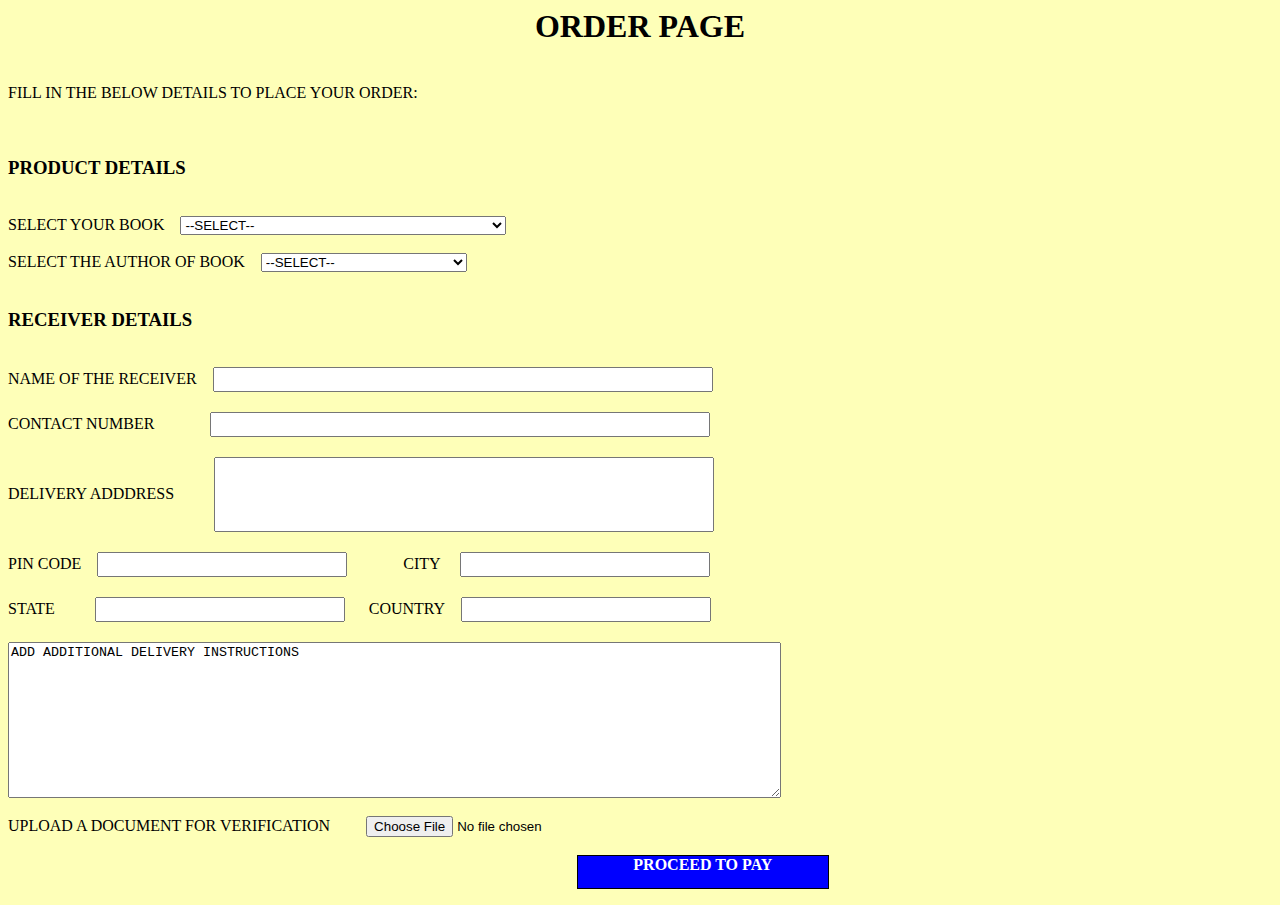
<file: BOOK ORDER.html>
<HTML>
<HEAD>
<TITLE>ONLINE ORDER</TITLE>
<STYLE>
input[type="text"],
input[type="password"] {
  margin-bottom: 20px;
  padding: 4px;
  width: 500px;
  height: 25px;
}
input[type="submit"] {
  margin-top: 28px;
  width: 150px;
  height: 32px;
  }
  body{
 background-color: #feffb8;
 color: #000000;
 }
 a:link {
  color: #ffffff;
  background-color: transparent;
  text-decoration: none;
}

a:visited {
  color: #ffffff;
  background-color: transparent;
  text-decoration: none;
}

a:hover {
  color: #ffffff;
  background-color: transparent;
  text-decoration: none;
}

a:active {
  color: #ffffff;
  background-color: transparent;
  text-decoration: none;
}
  </STYLE>
</HEAD>
<BODY>
<H1><CENTER>ORDER PAGE</CENTER></H1>
<BR>
FILL IN THE BELOW DETAILS TO PLACE YOUR ORDER:
<BR><BR><BR>
<FORM>
<H3>PRODUCT DETAILS</H3><BR>
SELECT YOUR BOOK &nbsp;&nbsp;
<SELECT NAME="BOOK" SIZE="1">
<OPTION>--SELECT--</OPTION>
<OPTION>HAMLET</OPTION>
<OPTION>ALL THE WORLD'S A STAGE</OPTION>
<OPTION>THE TWO GENTLEMEN OF VERONA</OPTION>
<OPTION>A LOVER'S COMPLAINT</OPTION>
<OPTION>THE TRAGEDY OF ROMIO AND JULIET</OPTION>
<OPTION>ORPHEUS</OPTION>
<OPTION>WINGS OF FIRE:AN AUTOBIOGRAPHY</OPTION>
<OPTION>INDIA 2020:A VISION FOR THE NEW MILLENIUM</OPTION>
<OPTION>MERA PARIVAR</OPTION>
<OPTION>NEERJA</OPTION>
<OPTION>SANSMARAN</OPTION>
<OPTION>DEEPSHIKHA</OPTION>
<OPTION>KALA AUR BOODHA CHAND</OPTION>
<OPTION>GRAMAYA</OPTION>
<OPTION>GUNJAN</OPTION>
<OPTION>CHATURANGA</OPTION>
<OPTION>GITANJALI</OPTION>
</SELECT>
<BR><BR>
SELECT THE AUTHOR OF BOOK &nbsp;&nbsp;
<SELECT NAME="AUTHOR" SIZE="1">
<OPTION>--SELECT--</OPTION>
<OPTION>WILLIAM SHAKESPEAR</OPTION>
<OPTION>DR. A.P.J. ABDUL KALAM SIR</OPTION>
<OPTION>MAHADEVI VERMA</OPTION>
<OPTION>SUMITRANANDAN PANT</OPTION>
<OPTION>RABINDRANATH TAGORE</OPTION>
</SELECT>
<BR><BR>
<H3>RECEIVER DETAILS</H3><BR>
NAME OF THE RECEIVER &nbsp;&nbsp; <INPUT TYPE="TEXT" NAME="USERNAME" MAXLENGTH="100"><BR>
CONTACT NUMBER &nbsp;&nbsp;&nbsp;&nbsp;&nbsp;&nbsp;&nbsp;&nbsp;&nbsp;&nbsp;&nbsp;&nbsp; <INPUT TYPE="TEXT" NAME="CONTACT NO" MAXLENGTH="100"><BR>
DELIVERY ADDDRESS &nbsp;&nbsp;&nbsp;&nbsp;&nbsp;&nbsp;&nbsp;&nbsp; <INPUT TYPE="TEXT" NAME="ADDRESS" MAXLENGTH="500" STYLE="height: 75;"><BR>
PIN CODE &nbsp;&nbsp; <INPUT TYPE="TEXT" NAME="PIN CODE" MAXLENGTH="10" STYLE="width: 250px;">
&nbsp;&nbsp;&nbsp;&nbsp;&nbsp;&nbsp;&nbsp;&nbsp;&nbsp;&nbsp;&nbsp;&nbsp;
CITY &nbsp;&nbsp;&nbsp; <INPUT TYPE="TEXT" NAME="CITY" MAXLENGTH="50" STYLE="width: 250px;"><BR>
STATE &nbsp;&nbsp;&nbsp;&nbsp;&nbsp;&nbsp;&nbsp;&nbsp; <INPUT TYPE="TEXT" NAME="STATE" MAXLENGTH="50" STYLE="width: 250px;">
&nbsp;&nbsp;&nbsp;&nbsp;
COUNTRY &nbsp;&nbsp; <INPUT TYPE="TEXT" NAME="COUNTRY" MAXLENGTH="50" STYLE="width: 250px;"><BR>
<TEXTAREA COLS="94" ROWS="10" NAME="INSTRUCTIONS">ADD ADDITIONAL DELIVERY INSTRUCTIONS</TEXTAREA><BR><BR>
UPLOAD A DOCUMENT FOR VERIFICATION &nbsp;&nbsp;&nbsp;&nbsp;&nbsp;&nbsp;&nbsp;&nbsp;<INPUT TYPE="FILE" NAME="myfile" SIZE="50">
<BR><BR>
<div STYLE="margin-left:45%; height: 32px; width: 250px; font-weight: bold; border: 1px solid black; background-color: blue; ">
<A HREF="PAYMENT.HTML"><center>PROCEED TO PAY</center></A>
</div>
</FORM>
</BODY>
</HTML>
</file>
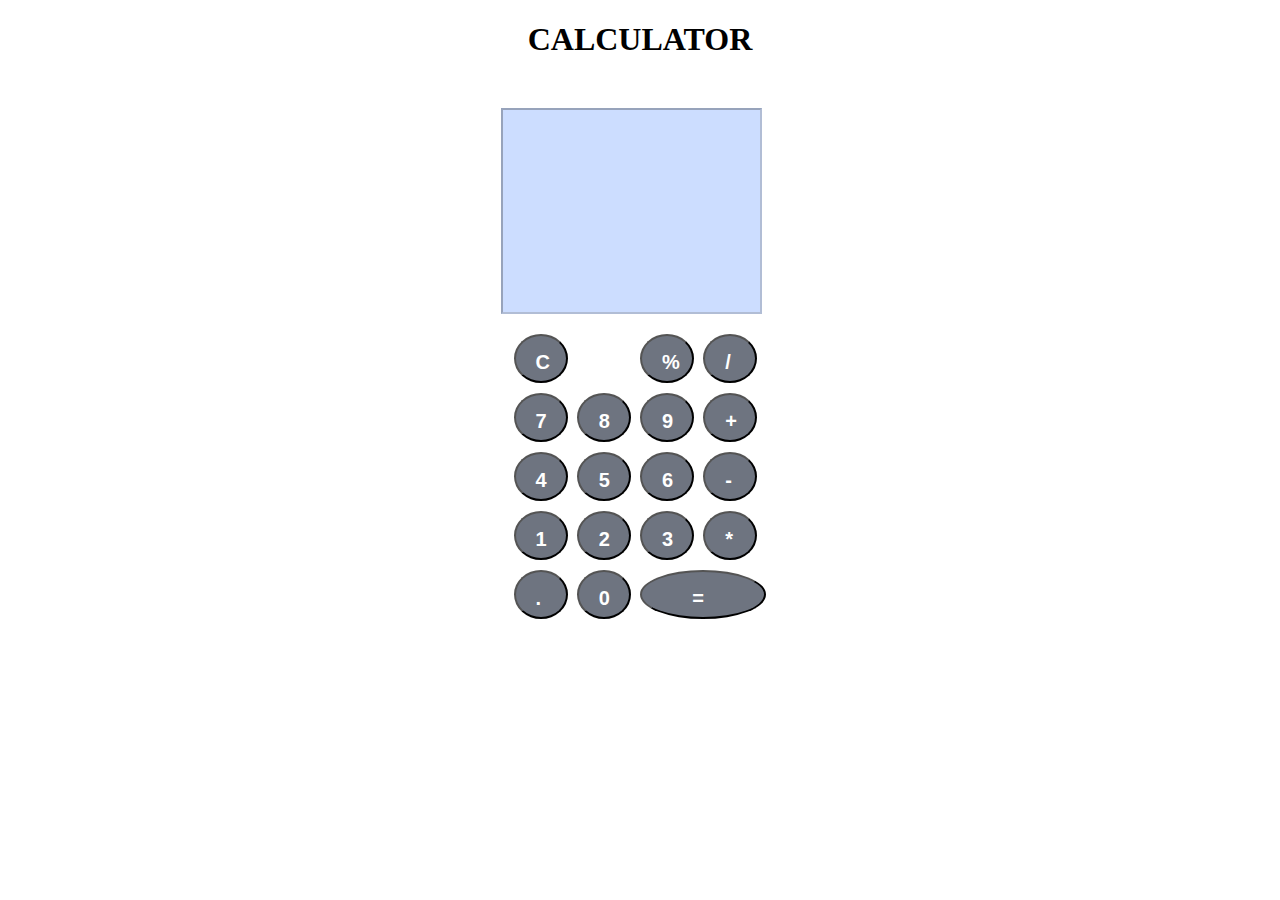
<file: CALCULATOR.html>
<!DOCTYPE HTML>
<HTML>
<HEAD>
<TITLE>CALCULATOR</TITLE>
<STYLE>
input[type="button"]{
  width: 100%;
  margin-bottom: 20px;
  height: 5px;
  font-weight: bold;
  border-radius: 100%;
  padding-left: 20px;
  padding-right: 30px;
  padding-top: 15px;
  padding-bottom: 30px;
  font-size: 20px;
  text-align: center;
  background: #6e7480;
  color: #ffffff;

}
input[type="text"]{
  margin-top: 10PX;
  width: 100%;
  height: 100%;
  font-weight: bold;
  font-size: 50px;
  margin-bottom: 10px;
  text-align: right;
  background: #ccddff;
}

</STYLE>
<SCRIPT>
function clr(){
document.getElementById('display').value="";
}
function data(val){
document.getElementById('display').value+=val;
}
function calculate(){
var x=document.getElementById('display').value;
document.getElementById('display').value=eval(x);
}
</SCRIPT>
</HEAD>
<BODY>
<H1><CENTER>CALCULATOR</CENTER></H1>
<BR>
<DIV STYLE="margin-left: 39%; width: 20%; height: 200px">
<INPUT TYPE="TEXT" MAXLENGTH="100" ID="display" disabled >
</DIV>
<BR><BR>
<DIV STYLE="width: 100%; height: 5px;">
<DIV STYLE="margin-left: 40%; width: 10%; height: 100%; float: left;">
<DIV STYLE="width: 5%; height: 100%; float: left;"><INPUT TYPE="BUTTON" VALUE="C" ONCLICK="clr()"/></DIV>
</DIV>
<DIV STYLE="margin-left: 50%; width: 10%; height: 100%;">
<DIV STYLE="width: 5%; height: 100%; float: left;"><INPUT TYPE="BUTTON" VALUE="%" ONCLICK="data('%')"/></DIV>
<DIV STYLE="margin-left: 50%; width: 5%; height: 100%;"><INPUT TYPE="BUTTON" VALUE="/" ONCLICK="data('/')"/></DIV>
</DIV>
</DIV>
<BR><BR><BR>
<DIV STYLE="width: 100%; height: 5px;">
<DIV STYLE="margin-left: 40%; width: 10%; height: 100%; float: left;">
<DIV STYLE="width: 5%; height: 100%; float: left;"><INPUT TYPE="BUTTON" VALUE="7" ONCLICK="data('7')"/></DIV>
<DIV STYLE="margin-left: 50%; width: 5%; height: 100%;"><INPUT TYPE="BUTTON" VALUE="8" ONCLICK="data('8')"/></DIV>
</DIV>
<DIV STYLE="margin-left: 50%; width: 10%; height: 100%;">
<DIV STYLE="width: 5%; height: 100%; float: left;"><INPUT TYPE="BUTTON" VALUE="9" ONCLICK="data('9')"/></DIV>
<DIV STYLE="margin-left: 50%; width: 5%; height: 100%;"><INPUT TYPE="BUTTON" VALUE="+" ONCLICK="data('+')"/></DIV>
</DIV>
</DIV>
<BR><BR><BR>
<DIV STYLE="width: 100%; height: 5px;">
<DIV STYLE="margin-left: 40%; width: 10%; height: 100%; float: left;">
<DIV STYLE="width: 5%; height: 100%; float: left;"><INPUT TYPE="BUTTON" VALUE="4" ONCLICK="data('4')"/></DIV>
<DIV STYLE="margin-left: 50%; width: 5%; height: 100%;"><INPUT TYPE="BUTTON" VALUE="5" ONCLICK="data('5')"/></DIV>
</DIV>
<DIV STYLE="margin-left: 50%; width: 10%; height: 100%;">
<DIV STYLE="width: 5%; height: 100%; float: left;"><INPUT TYPE="BUTTON" VALUE="6" ONCLICK="data('6')"/></DIV>
<DIV STYLE="margin-left: 50%; width: 5%; height: 100%;"><INPUT TYPE="BUTTON" VALUE="-" ONCLICK="data('-')"/></DIV>
</DIV>
</DIV>
<BR><BR><BR>
<DIV STYLE="width: 100%; height: 5px;">
<DIV STYLE="margin-left: 40%; width: 10%; height: 100%; float: left;">
<DIV STYLE="width: 5%; height: 100%; float: left;"><INPUT TYPE="BUTTON" VALUE="1" ONCLICK="data('1')"/></DIV>
<DIV STYLE="margin-left: 50%; width: 5%; height: 100%;"><INPUT TYPE="BUTTON" VALUE="2" ONCLICK="data('2')"/></DIV>
</DIV>
<DIV STYLE="margin-left: 50%; width: 10%; height: 100%;">
<DIV STYLE="width: 5%; height: 100%; float: left;"><INPUT TYPE="BUTTON" VALUE="3" ONCLICK="data('3')"/></DIV>
<DIV STYLE="margin-left: 50%; width: 5%; height: 100%;"><INPUT TYPE="BUTTON" VALUE="*" ONCLICK="data('*')"/></DIV>
</DIV>
</DIV>
<BR><BR><BR>
<DIV STYLE="width: 100%; height: 5px;">
<DIV STYLE="margin-left: 40%; width: 10%; height: 100%; float: left;">
<DIV STYLE="width: 5%; height: 100%; float: left;"><INPUT TYPE="BUTTON" VALUE="." ONCLICK="data('.')"/></DIV>
<DIV STYLE="margin-left: 50%; width: 5%; height: 100%;"><INPUT TYPE="BUTTON" VALUE="0" ONCLICK="data('0')"/></DIV>
</DIV>
<DIV STYLE="margin-left: 50%; width: 10%; height: 100%;">
<DIV STYLE="width: 100%; height: 100%; float: left;"><INPUT TYPE="BUTTON" VALUE="=" ONCLICK="calculate()"/></DIV>
</DIV>
</DIV>
<BR><BR><BR>

</BODY>
</HTML>
</file>
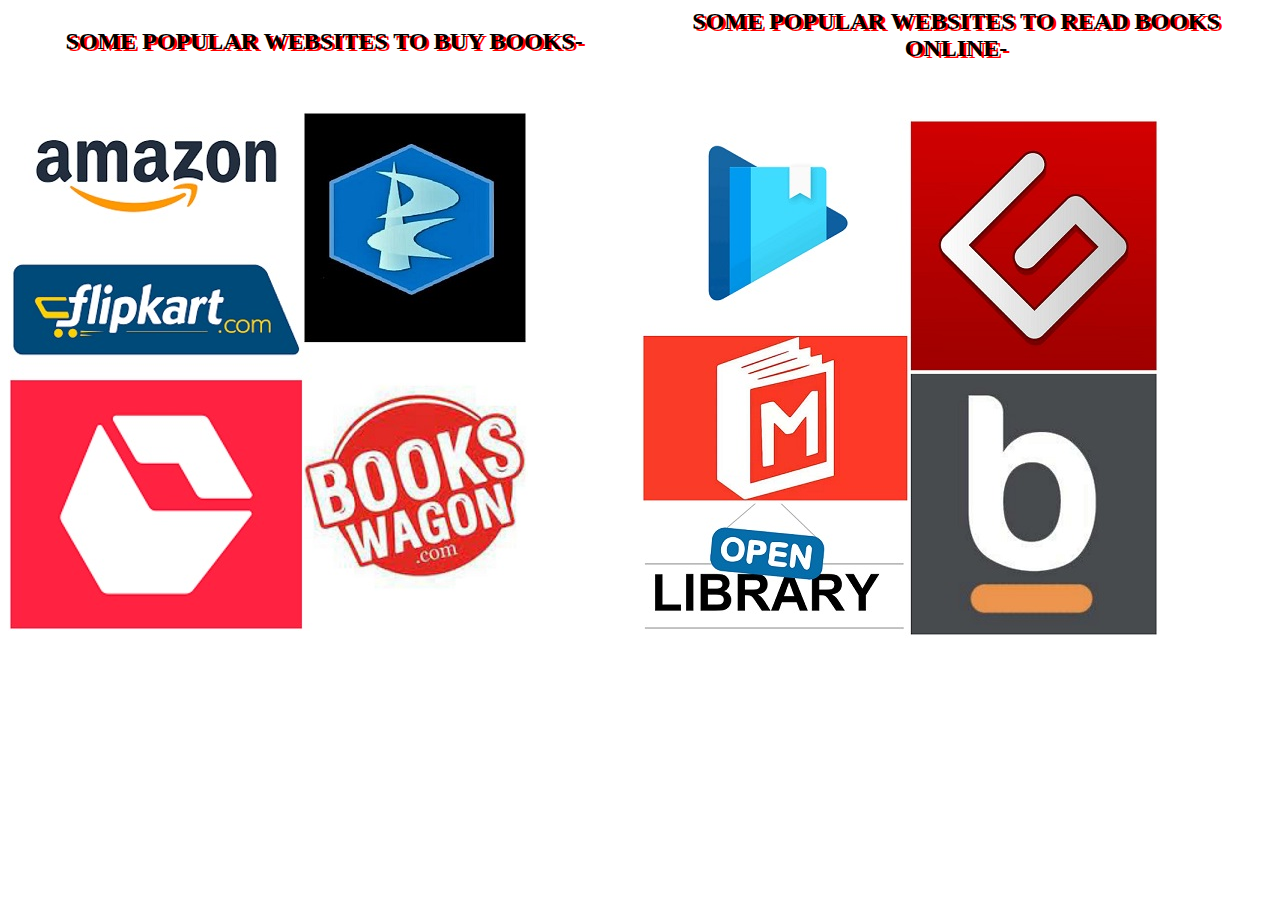
<file: IMAGE MAP.html>
<HTML>
<HEAD>
<TITLE>BUY OR READ</TITLE>
</HEAD>
<BODY>
<div style="width: 100%;">
<div style="width: 50%; height=: 100px; float: left;">
<H2 STYLE="weight:bold; text-align:center; text-shadow: 3px 2px red;">SOME POPULAR WEBSITES TO BUY BOOKS-</H2>
<BR><BR>
<IMG SRC="Buy1.jpg" alt="buy" usemap="#buy">
<map name="buy">
<area shape="rect" coords="297,6,513,227" alt ="pustakkosh" href="https://pustakkosh.com/">
<area shape="rect" coords="8,6,285,127" alt ="amazon" href="https://amazon.in/">
<area shape="poly" coords="8,153,250,153,289,243,8,243" alt ="flipcart" href="https://www.flipkart.com/">
<area shape="circle" coords="414,379,100" alt="bookswagon" href="https://www.bookswagon.com/">
<area shape="rect" coords="4,268,296,516" alt="snapdeal" href="https://www.snapdeal.com/">
</map>
</div>
<div style="margin-left: 50%; height: 100px;">
<H2 STYLE="weight:bold; text-align:center; text-shadow: 3px 2px red;">SOME POPULAR WEBSITES TO READ BOOKS ONLINE-</H2>
<BR><BR>
<IMG SRC="Online1.jpg" alt="online" usemap="#online">
<map name="online">
<area shape="rect" coords="270,256,514,515" alt ="bookboon" href="https://bookboon.com/">
<area shape="rect" coords="6,215,266,383" alt ="manybooks" href="https://manybooks.net/">
<area shape="poly" coords="72,25,117,48,184,48,188,88,210,107,72,181" alt ="googlebooks" href="https://books.google.com/">
<area shape="poly" coords="6,445,71,445,75,409,182,422,186,444,266,447,264,510,5,509" alt="openlibrary" href="https://openlibrary.org/">
<area shape="rect" coords="272,5,515,251" alt="gutenberg" href="https://www.gutenberg.org/">
</map>
</div>
</div>
</BODY>
</HTML>
</file>
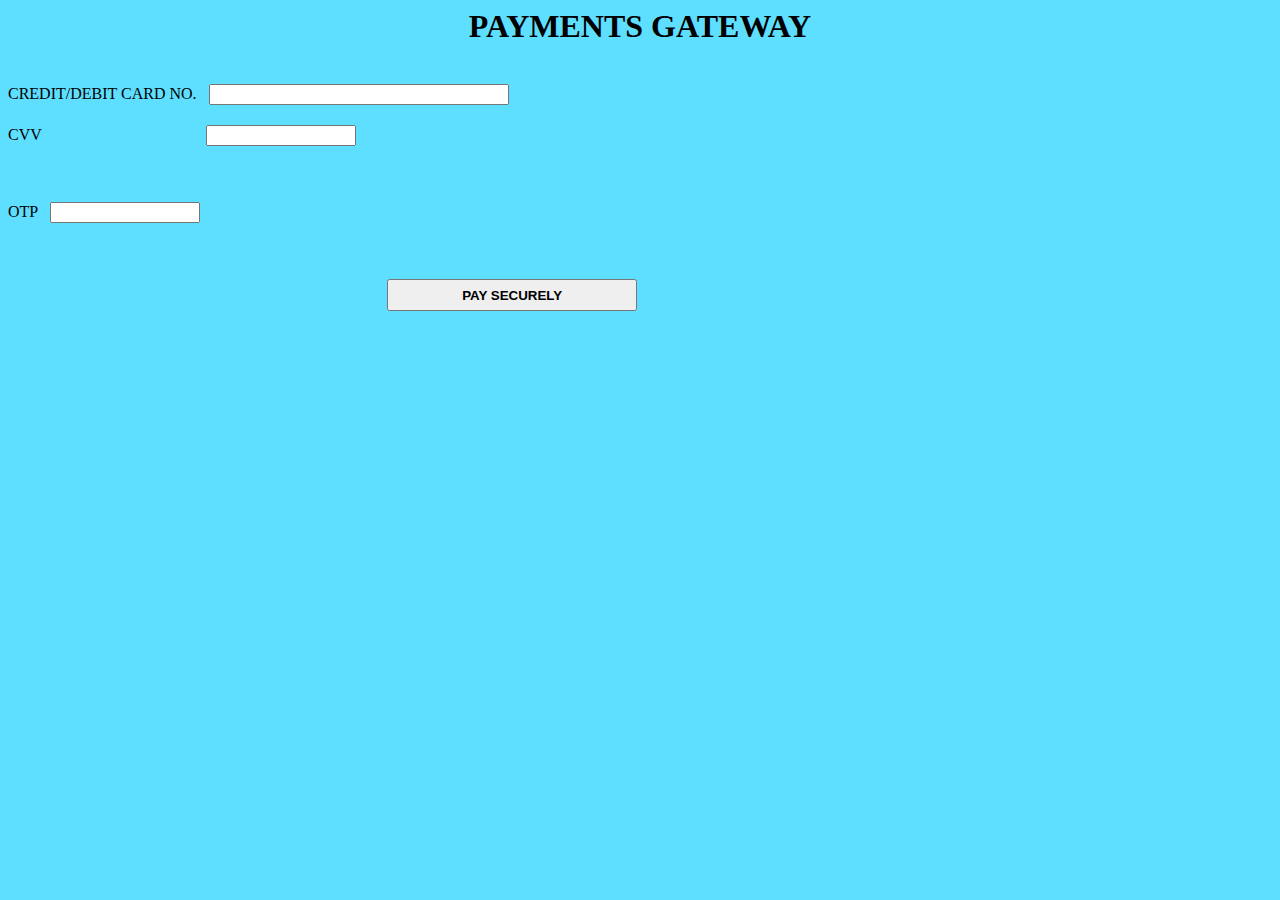
<file: PAYMENT.html>
<HTML>
<HEAD>
<TITLE>PAYMENTS GATEWAY</TITLE>
<STYLE>
body{
background-color: #5edfff;
}
</STYLE>
</HEAD>
</BODY>
<H1><CENTER>PAYMENTS GATEWAY</CENTER></H1>
<BR>
<FORM>
CREDIT/DEBIT CARD NO. &nbsp;&nbsp;<INPUT TYPE="TEXT" NAME="CARDNO" MAXLENGTH="15" STYLE="WIDTH: 300PX; HEIGHT; 30PX; MARGIN-BOTTOM: 20PX;"><BR>
CVV &nbsp;&nbsp;&nbsp;&nbsp;&nbsp;&nbsp;&nbsp;&nbsp;&nbsp;&nbsp;&nbsp;&nbsp;&nbsp;&nbsp;&nbsp;&nbsp;&nbsp;&nbsp;&nbsp;&nbsp;&nbsp;&nbsp;&nbsp;&nbsp;
&nbsp;&nbsp;&nbsp;&nbsp;&nbsp;&nbsp;&nbsp;&nbsp;&nbsp;&nbsp;&nbsp;&nbsp;&nbsp;&nbsp;
<INPUT TYPE="PASSWORD" MAXLENGTH="5" STYLE="WIDTH: 150PX; HEIGHT; 30PX; MARGIN-BOTTOM: 20PX;">
<BR><BR><BR>
OTP &nbsp;&nbsp;<INPUT TYPE="PASSWORD" MAXLENGTH="5" STYLE="WIDTH: 150PX; HEIGHT; 30PX; MARGIN-BOTTOM: 20PX;">
<br><br><br>
<div style="margin-left: 30%;">
<INPUT TYPE="SUBMIT" STYLE="WIDTH: 250PX; HEIGHT: 32PX; FONT-WEIGHT: BOLD;" VALUE="PAY SECURELY">
</div>
</FORM>
</BODY>
</HTML>
</file>
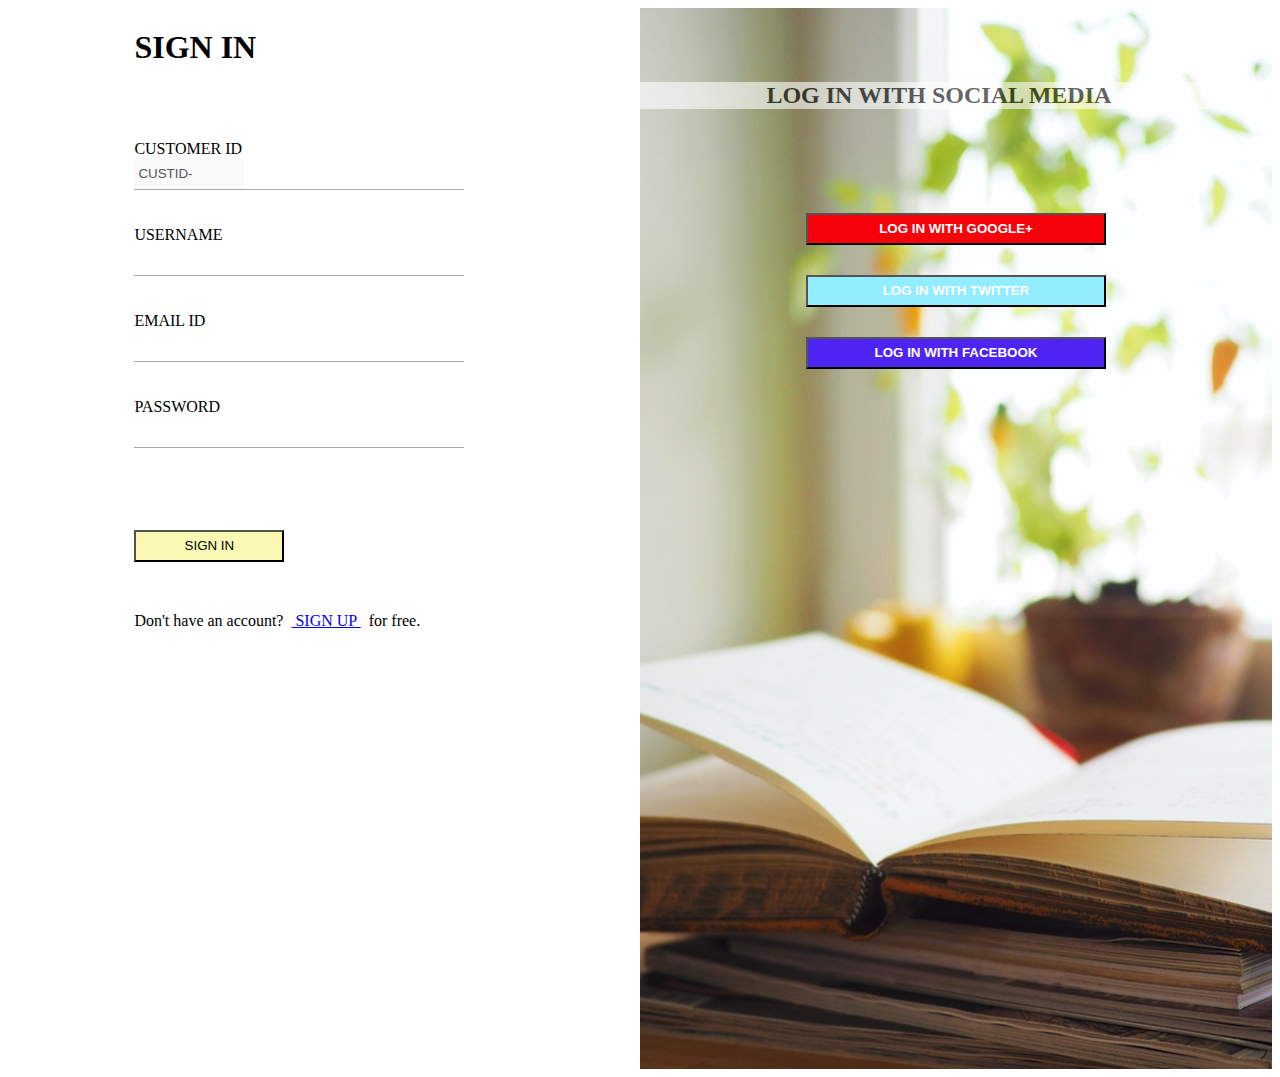
<file: REGISTRATION 2.html>
<HTML>
<HEAD>
<TITLE>BOOK ORDER</TITLE>
<STYLE>
input[type="text"],
input[type="password"] {
  margin-bottom: 20px;
  padding: 4px;
  width: 330px;
  height: 32px;
  border: none;
  border-bottom: 1px solid #AAA;
}
input[type="submit"] {
  margin-top: 28px;
  width: 150px;
  height: 32px;
  background: #faf9b4;
  }
input[type="button"]{
  margin-top: 30px;
  width: 300px;
  height: 32px;
  font-weight: bold;
  color: #ffffff;
}
</STYLE>
</HEAD>
<BODY>
<div style="width: 100%;">
<div style="margin-left: 10%; width: 50%; height: 100px; float: left;">
<H1>SIGN IN</H1>
<BR><BR>
<FORM NAME="SIGN IN" METHOD="POST">
<P>CUSTOMER ID<BR><INPUT TYPE="TEXT" PATTERN="[a-z]{4}[0-9]{4}" STYLE="width: 110px;" MAXLENGTH="7" NAME="CUSTID" VALUE="CUSTID-" disabled><INPUT TYPE="TEXT" MAXLENGTH="8" STYLE="width: 220px;" NAME="id" required></P>
<P>USERNAME<BR><INPUT TYPE="TEXT" MAXLENGTH="50" NAME="USERNAME" required></P>
<P>EMAIL ID<BR><INPUT TYPE="TEXT" MAXLENGTH="30" NAME="EMAIL" required></P>
<P>PASSWORD<BR><INPUT TYPE="PASSWORD" MAXLENGTH="20" NAME="PAASWORD" required></P><BR>
<INPUT TYPE="SUBMIT" VALUE="SIGN IN">
</FORM>
<BR>
<P> Don't have an account? &nbsp;<A HREF="SIGN UP 1.HTML"> SIGN UP  </A> &nbsp; for free.</P>
</div>

<div style="margin-left: 50%; height: 120%; background: url(1.jpeg) no-repeat; background-position: center;">
<BR><BR><BR>
<div class="transbox" style=" background-color: #ffffff; opacity: 0.6;">
<H2><B>LOG IN WITH SOCIAL MEDIA</B></H2>
</div>
<BR><BR><BR>
<FORM>
<CENTER>
<INPUT TYPE="BUTTON" VALUE="LOG IN WITH GOOGLE+" STYLE="BACKGROUND: #f7020b;"><BR>
<INPUT TYPE="BUTTON" VALUE="LOG IN WITH TWITTER" STYLE="BACKGROUND: #91edff;"><BR>
<INPUT TYPE="BUTTON" VALUE="LOG IN WITH FACEBOOK" STYLE="BACKGROUND: #4e24f2;">
</CENTER>
</FORM>


</div>
</div>
</BODY>
</HTML>
</file>
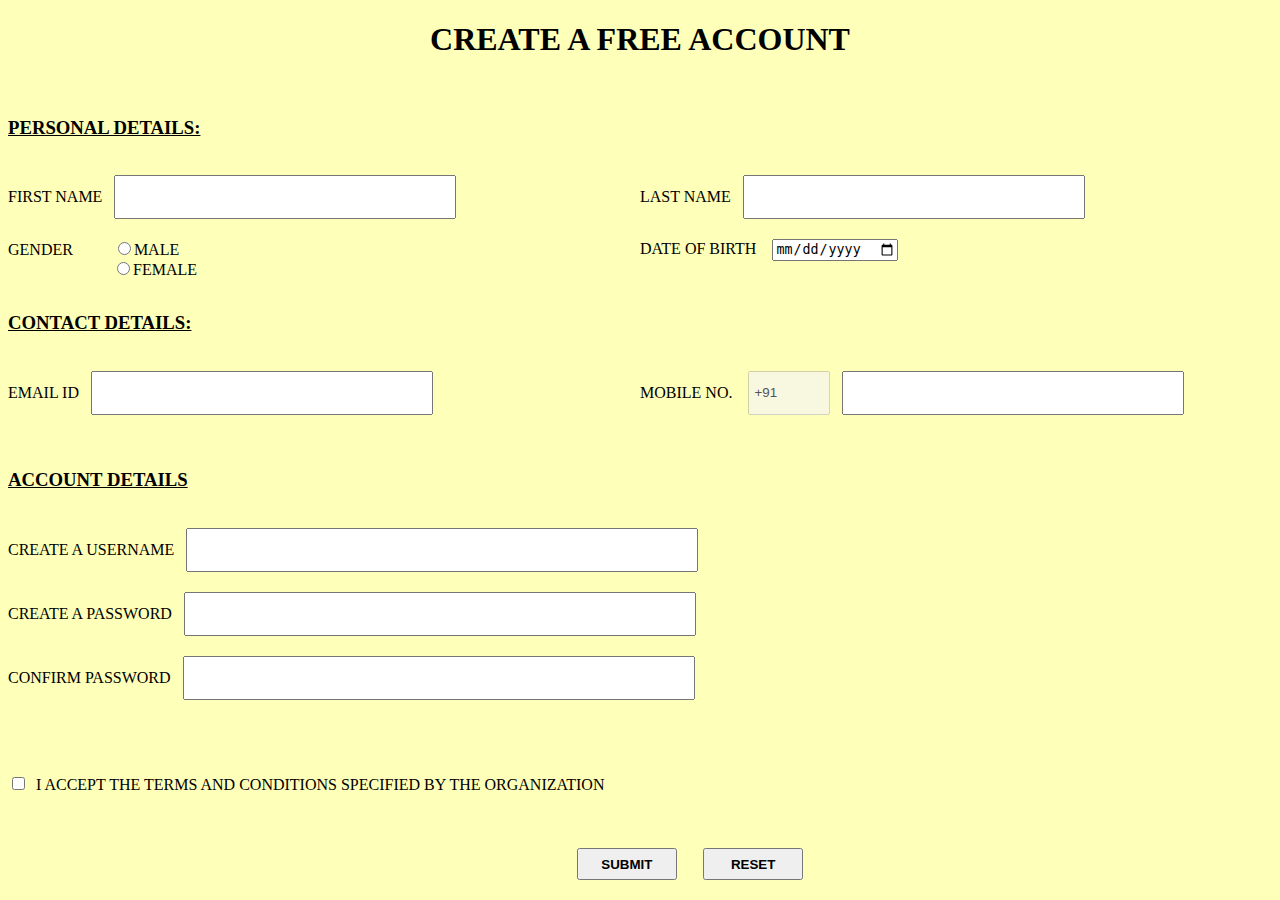
<file: SIGN UP 1.HTML>
<!DOCTYPE html>
<HTML>
<HEAD>
<TITLE>SIGN UP</TITLE>
<STYLE>
input[type="text"]{
  margin-bottom: 20px;
  padding: 4px;
  width: 330px;
  height: 32px;
 }
input[type="password"]{
  margin-bottom: 20px;
  padding: 4px;
  width: 500px;
  height: 32px;
 }
 input[type="reset"]{
 width: 100px;
 height: 32px;
 font-weight: bold;
 }
</STYLE>
<SCRIPT>
function validate()
{
var n=document.getElementById('name');
var m=document.getElementById('mobile');
var e=document.getElementById('email');

var patt_name=/(^[A-Za-z/;
var patt_mobile=/^[7-9][0-9]{9}/;
var patt_email=/^([A-za-z0-9\.-]+)@([A-za-z0-9-]+).([a-z]{2,3})$/;
if(n.value=="")
{
alert("Name need value");
n.style.border="2px solid red";
m.style.border="2px solid red";
e.style.border="2px solid red";
return false;
}
else 
{
	if(m.value==""){
	alert("Mobile need value");
	m.style.border="2px solid red";
	return false;
	}
	else
	{
		if(e.value==""){
		alert("email need value");
		e.style.border="2px solid red";
		return false;
		}
		else{
		
				if(patt_name.test(n.value))
				{
					if(patt_mobile.test(m.value))
					{
						if(patt_email.test(e.value))
						{
						alert("Data Submitted\nYour Customer id is'CUSTID-name1234'");
						return true;
						}
						else{
							alert("Email is not correct");
							e.style.border="2px solid red";
							return false;
							}
					
					}
					else{
					alert("Mobile is not correct");
					m.style.border="2px solid red";
					return false;
					}
				}
				else{
					alert("Name is not correct");
					n.style.border="2px solid red";
					return false;
					}
			}
	}
}


}

</SCRIPT>
</HEAD>
<BODY BGCOLOR="#feffb8">
<H1><CENTER>CREATE A FREE ACCOUNT</CENTER></H1>
<BR>
<form name="fname" onsubmit="return validate()" action="mailto:ganwanihk@rknec.edu?subject=MyData" method="POST" enctype="text/plain">
<H3><U>PERSONAL DETAILS:</U></H3>
<BR>
<div style="width: 100%;">

<div style="width: 100%;">
<div style="width: 50%; height=: 100px; float: left;">
FIRST NAME &nbsp;&nbsp;<input type="text" name="fname" id="name" >
<BR>
GENDER &nbsp;&nbsp;&nbsp;&nbsp;&nbsp;&nbsp;&nbsp;&nbsp; <INPUT TYPE="RADIO" NAME="GENDER">MALE
<BR>
&nbsp;&nbsp;&nbsp;&nbsp;&nbsp;&nbsp;&nbsp;&nbsp;&nbsp;&nbsp;&nbsp;&nbsp;&nbsp;&nbsp;&nbsp;&nbsp;&nbsp;&nbsp;&nbsp;&nbsp;&nbsp;&nbsp;&nbsp;&nbsp;&nbsp;
<INPUT TYPE="RADIO" NAME="GENDER">FEMALE
</div>
<div style="margin-left: 50%; height: 100px;">
LAST NAME &nbsp;&nbsp;<INPUT TYPE="TEXT" NAME="LNAME" MAXLENGTH="100">
<BR>
<label for="DOB">DATE OF BIRTH &nbsp;&nbsp;</label>
<input type="date" id="DOB" name="DOB">
</div>
</div>
<BR>
<H3><U>CONTACT DETAILS:</U></H3>
<BR>
<div style="width: 100%;">
<div style="width: 50%; height=: 80px; float: left;">
EMAIL ID &nbsp;&nbsp;<input type="text" name="email" id="email">
</div>
<div style="margin-left: 50%; height: 80px;">
MOBILE NO. &nbsp;&nbsp; <INPUT TYPE="TEXT" MAXLENGTH="3" STYLE=" width: 70px;" VALUE="+91" disabled>
&nbsp; <input type="text" name="mobile" id="mobile" maxlength="10">
</div>
</div>
<H3><U>ACCOUNT DETAILS</U></H3>
<BR>
CREATE A USERNAME &nbsp;&nbsp;<INPUT TYPE="TEXT" NAME="USERNAME" MAXLENGTH="100" STYLE=" width: 500px;" ID="username" required><BR>
CREATE A PASSWORD &nbsp;&nbsp;<INPUT TYPE="PASSWORD" NAME="PASSWORD" MAXLENGTH="100" ID="password1" required><BR>
CONFIRM PASSWORD &nbsp;&nbsp;<INPUT TYPE="PASSWORD" NAME="PASSWORD2" MAXLENGTH="100" ID="password2" required>
<BR><BR><BR><BR>
<INPUT TYPE="CHECKBOX" NAME="TERMS">&nbsp;&nbsp;I ACCEPT THE TERMS AND CONDITIONS SPECIFIED BY THE ORGANIZATION<BR>
<BR><BR><BR>
<div style="width: 100%;">
<div style="margin-left: 45%; float: left;">
<input type="submit" value="SUBMIT" STYLE="width: 100px; height: 32px; font-weight: bold;">
</div>
<div style="margin-left: 55%;">
<input type="reset" value="RESET" >
</div>
</div>
</div>
</FORM>
</BODY>
</HTML>
</file>
